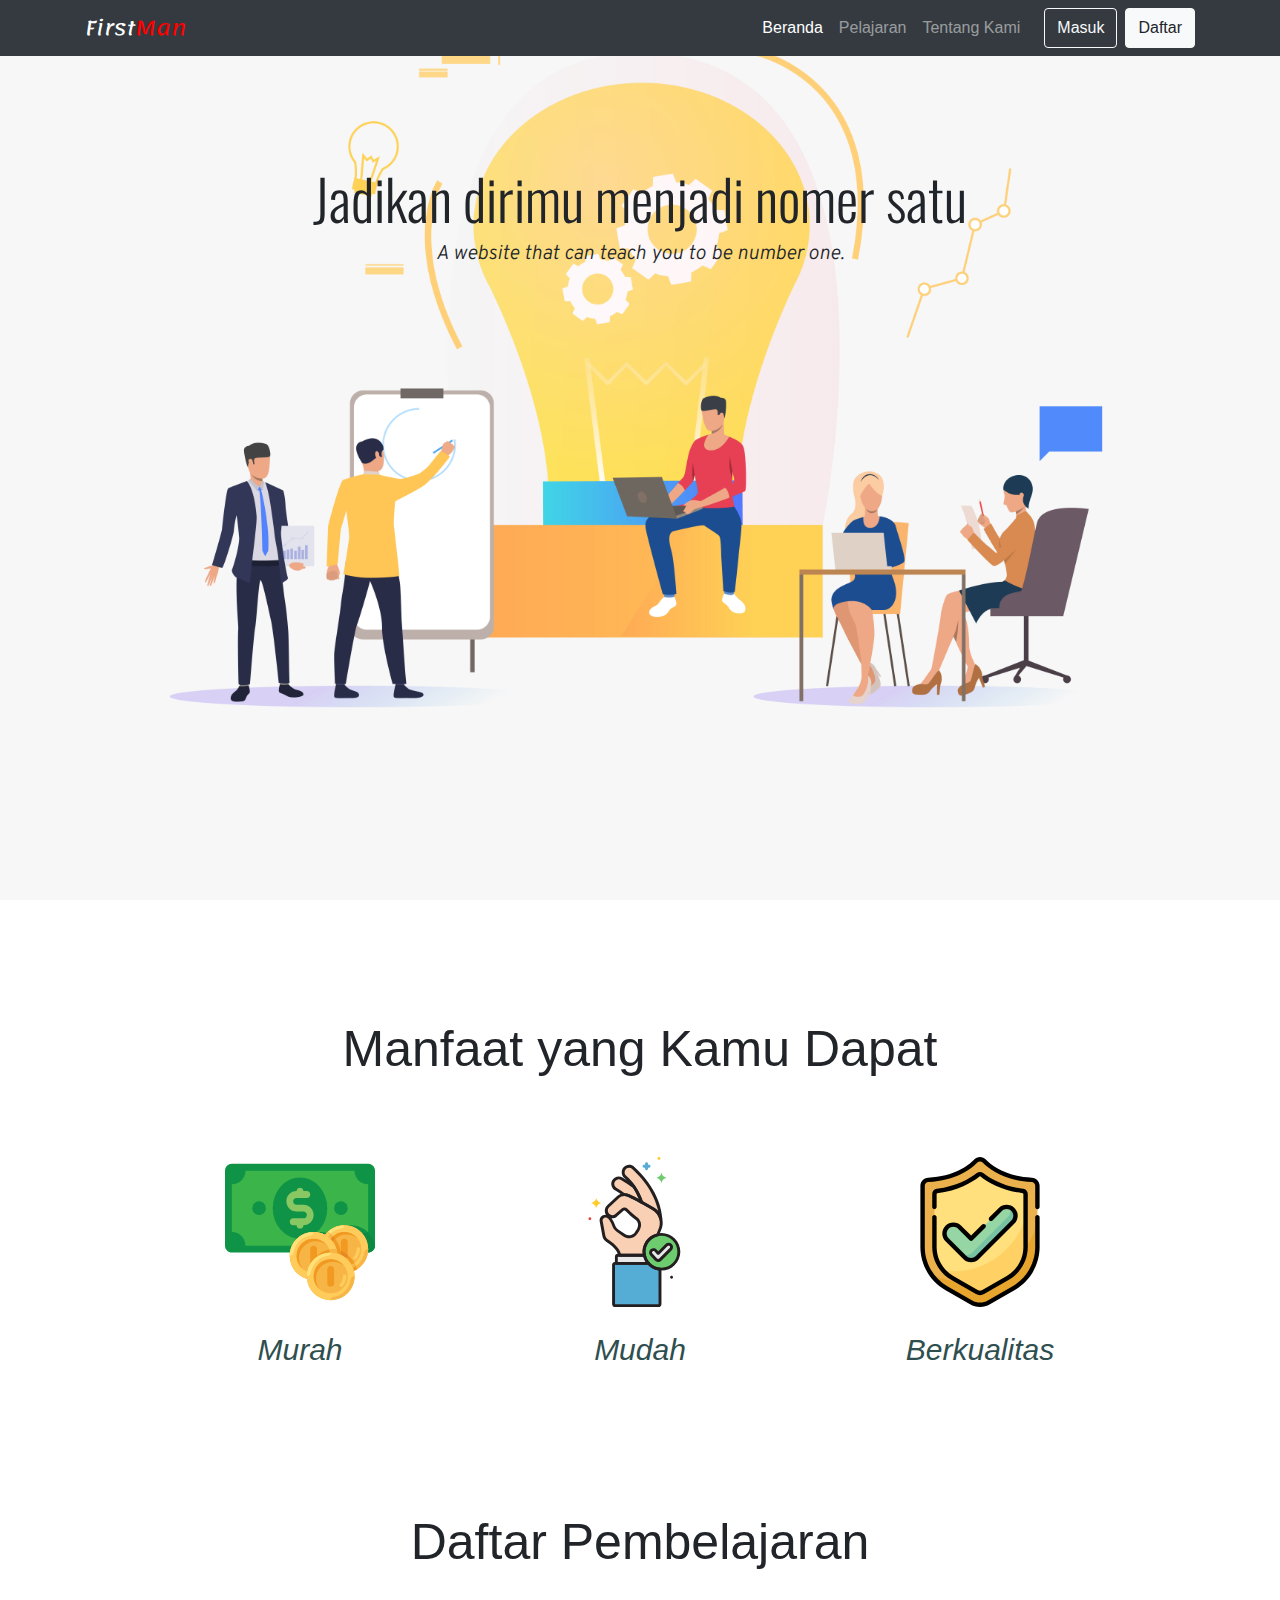
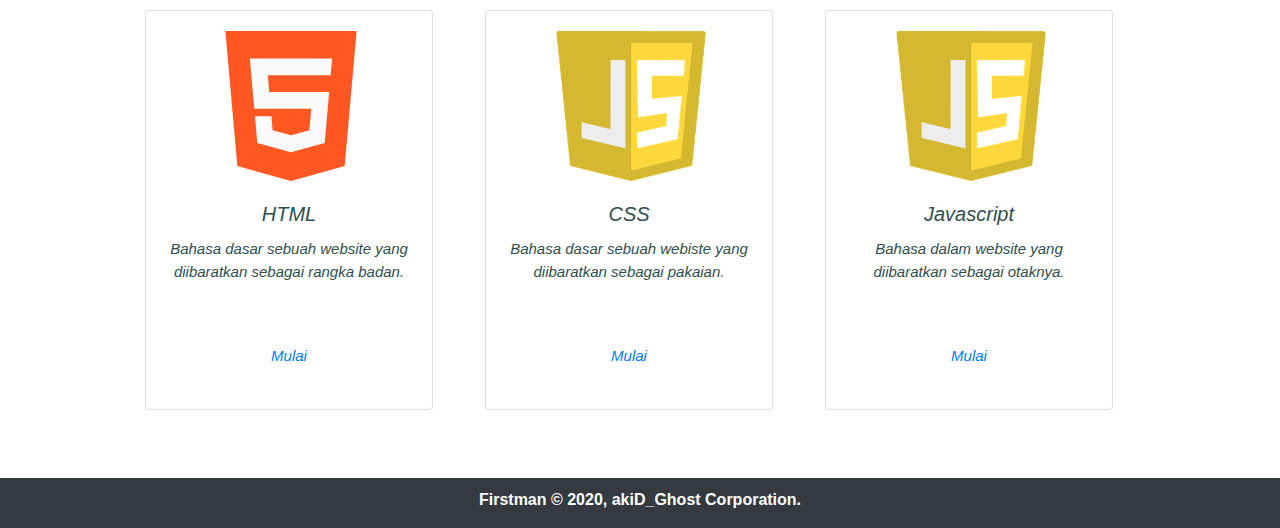
<file: index.html>
<!DOCTYPE html>
<html lang="en">

<head>
    <meta charset="UTF-8">
    <meta name="viewport" content="width=device-width, initial-scale=1.0">

    <!-- Font Style -->
    <link
        href="https://fonts.googleapis.com/css2?family=Fira+Sans&family=Lemonada:wght@500&family=Oswald&family=Overpass&display=swap"
        rel="stylesheet">

    <!-- Bootstrap -->

    <link rel="stylesheet" href="https://stackpath.bootstrapcdn.com/bootstrap/4.5.2/css/bootstrap.min.css"
        integrity="sha384-JcKb8q3iqJ61gNV9KGb8thSsNjpSL0n8PARn9HuZOnIxN0hoP+VmmDGMN5t9UJ0Z" crossorigin="anonymous">

    <!-- CSS -->
    <link rel="stylesheet" href="css/style.css">
    <title>Firstman</title>

</head>

<body>
    <!-- Navbar -->
    <nav class="navbar navbar-expand-lg navbar-dark bg-dark fixed-top">
        <div class="container">
            <a class="navbar-brand" id="firstman" href="index.html">First<span>Man</span></a>
            <button class="navbar-toggler" type="button" data-toggle="collapse" data-target="#navbarNavAltMarkup"
                aria-controls="navbarNavAltMarkup" aria-expanded="false" aria-label="Toggle navigation">
                <span class="navbar-toggler-icon"></span>
            </button>
            <div class="collapse navbar-collapse justify-content-lg-end " id="navbarNavAltMarkup">
                <div class="navbar-nav">
                    <a class="nav-link active" href="index.html">Beranda</a>
                    <a class="nav-link" href="course.html">Pelajaran</a>
                    <a class="nav-link" href="about.html">Tentang Kami</a>
                    <button type="button" class="btn btn-outline-light ml-3 mr-2">Masuk</button>
                    <button class="btn btn-light" type="submit">Daftar</button>
                </div>
            </div>
        </div>
    </nav>

    <!-- Header -->
    <div class="jumbotron jumbotron-fluid">
        <div class="container">
            <h1 class="display-4 head-let">Jadikan dirimu menjadi nomer satu</h1>
            <p class="lead head-desc">A website that can teach you to be number one.</p>
        </div>
    </div>

    <!-- Content 1 -->
    <div class="container ">
        <div class="row justify-content-center mt-xl-5">
            <h2 class="mb-xl-5" id="judul">Manfaat yang Kamu Dapat</h2>
        </div>
        <div class="row isi1">
            <div class="col-md">
                <img class="logo" src="assets/murah.svg" alt=""><br>
                Murah
            </div>
            <div class="col-md">
                <img class="logo" src="assets/mudah.svg" alt=""><br>
                Mudah
            </div>
            <div class="col-md">
                <img class="logo" src="assets/berkualitas.svg" alt=""><br>
                Berkualitas
            </div>
        </div>

        <div class="row justify-content-center mt-xl-5">
            <h2 class="mb-xl-2" id="judul">Daftar Pembelajaran</h2>
        </div>

        <!-- Content 2 -->
        <div class="row mb-5 course text-center isi2">
            <div class="col-md">
                <div class="card" style="width: 18rem;">
                    <img src="assets/html-5.svg" class="card-img-top logo2" alt="html">
                    <div class="card-body">
                        <h5 class="card-title">HTML</h5>
                        <p class="card-text">Bahasa dasar sebuah website yang diibaratkan sebagai rangka badan.</p>
                    </div>
                    <div class="card-body">
                        <a href="#" class="card-link">Mulai</a>
                    </div>
                </div>
            </div>
            <div class="col-md">
                <div class="card" style="width: 18rem;">
                    <img src="assets/js.png" class="card-img-top logo2" alt="...">
                    <div class="card-body">
                        <h5 class="card-title">CSS</h5>
                        <p class="card-text">Bahasa dasar sebuah webiste yang diibaratkan sebagai pakaian.</p>
                    </div>
                    <div class="card-body">
                        <a href="#" class="card-link">Mulai</a>
                    </div>
                </div>
            </div>
            <div class="col-md">
                <div class="card" style="width: 18rem;">
                    <img src="assets/js.png" class="card-img-top logo2" alt="...">
                    <div class="card-body">
                        <h5 class="card-title">Javascript</h5>
                        <p class="card-text">Bahasa dalam website yang
                            diibaratkan sebagai otaknya.</p>
                    </div>
                    <div class="card-body">
                        <a href="#" class="card-link">Mulai</a>
                    </div>
                </div>
            </div>
        </div>


    </div>

    <div class="clear"></div>

    <!-- Footer -->
    <div class="footer">
        <p>Firstman &copy; 2020, akiD_Ghost Corporation.
        </p>
    </div>


    <!-- Optional JavaScript -->
    <!-- jQuery first, then Popper.js, then Bootstrap JS -->

    <script src="https://code.jquery.com/jquery-3.5.1.slim.min.js"
        integrity="sha384-DfXdz2htPH0lsSSs5nCTpuj/zy4C+OGpamoFVy38MVBnE+IbbVYUew+OrCXaRkfj" crossorigin="anonymous">
    </script>
    <script src="https://cdn.jsdelivr.net/npm/popper.js@1.16.1/dist/umd/popper.min.js"
        integrity="sha384-9/reFTGAW83EW2RDu2S0VKaIzap3H66lZH81PoYlFhbGU+6BZp6G7niu735Sk7lN" crossorigin="anonymous">
    </script>
    <script src="https://stackpath.bootstrapcdn.com/bootstrap/4.5.2/js/bootstrap.min.js"
        integrity="sha384-B4gt1jrGC7Jh4AgTPSdUtOBvfO8shuf57BaghqFfPlYxofvL8/KUEfYiJOMMV+rV" crossorigin="anonymous">
    </script>
</body>


</html>
</file>
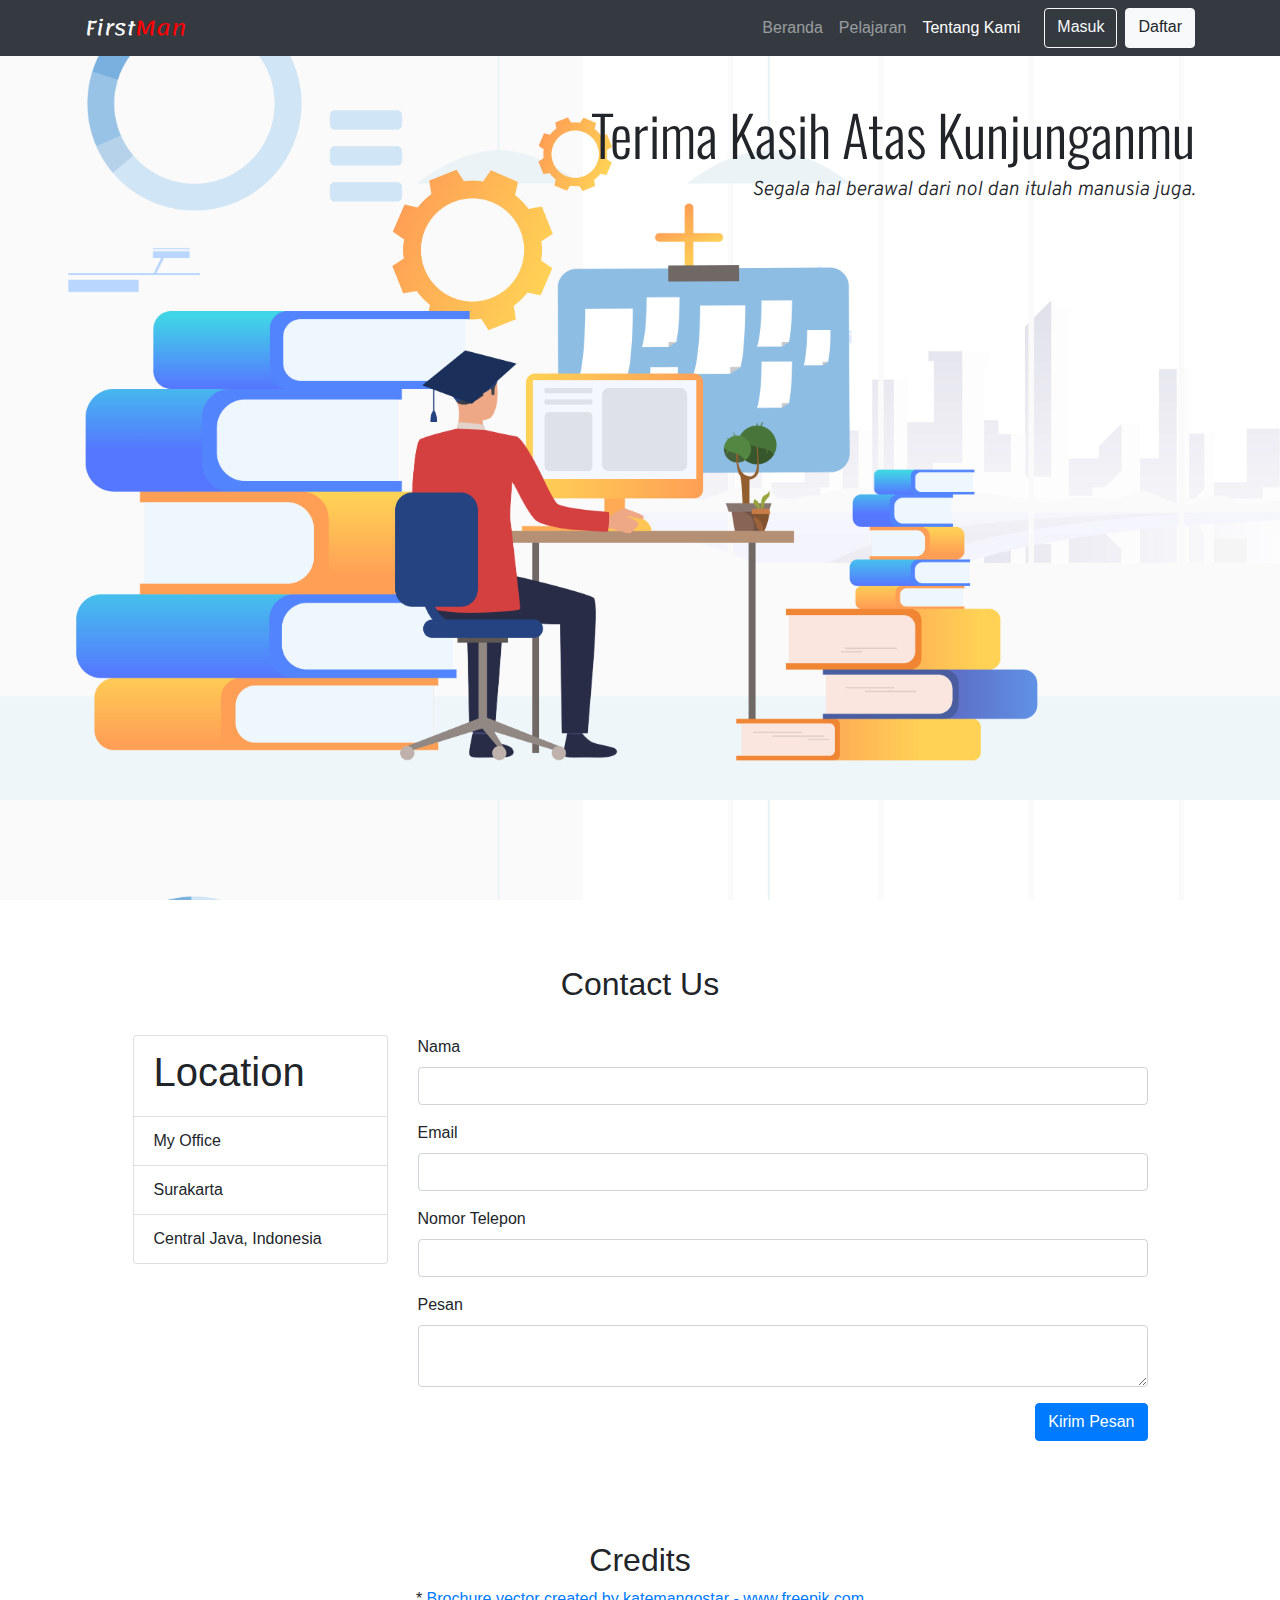
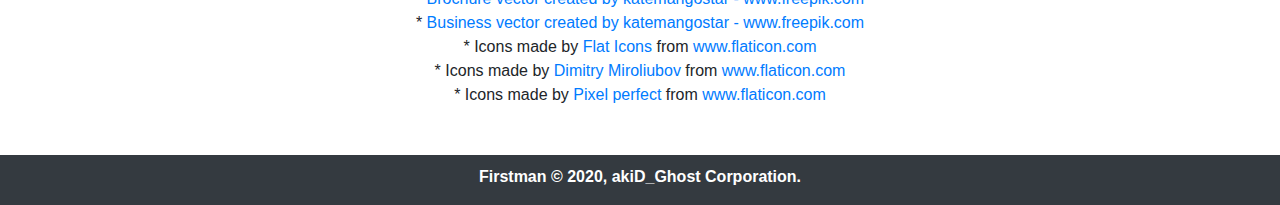
<file: about.html>
<!DOCTYPE html>
<html lang="en">

<head>
    <meta charset="UTF-8">
    <meta name="viewport" content="width=device-width, initial-scale=1.0">

    <!-- Font Style -->
    <link
        href="https://fonts.googleapis.com/css2?family=Fira+Sans&family=Lemonada:wght@500&family=Oswald&family=Overpass&display=swap"
        rel="stylesheet">

    <!-- Bootstrap -->

    <link rel="stylesheet" href="https://stackpath.bootstrapcdn.com/bootstrap/4.5.2/css/bootstrap.min.css"
        integrity="sha384-JcKb8q3iqJ61gNV9KGb8thSsNjpSL0n8PARn9HuZOnIxN0hoP+VmmDGMN5t9UJ0Z" crossorigin="anonymous">

    <!-- CSS -->
    <link rel="stylesheet" href="css/style.css">
    <title>Firstman</title>
</head>

<body>
    <nav class="navbar navbar-expand-lg navbar-dark bg-dark fixed-top">
        <div class="container">
            <a class="navbar-brand" id="firstman" href="index.html">First<span>Man</span></a>
            <button class="navbar-toggler" type="button" data-toggle="collapse" data-target="#navbarNavAltMarkup"
                aria-controls="navbarNavAltMarkup" aria-expanded="false" aria-label="Toggle navigation">
                <span class="navbar-toggler-icon"></span>
            </button>
            <div class="collapse navbar-collapse justify-content-lg-end " id="navbarNavAltMarkup">
                <div class="navbar-nav">
                    <a class="nav-link" href="index.html">Beranda</a>
                    <a class="nav-link" href="course.html">Pelajaran</a>
                    <a class="nav-link active" href="about.html">Tentang Kami</a>
                    <a class="btn btn-outline-light ml-3 mr-2" role="button" href="login.html">Masuk</a>
                    <a class="btn btn-light" role="button" href="sign-up.html">Daftar</a>
                </div>
            </div>
        </div>
    </nav>

    <!-- Header -->
    <div class="jumbotron2 jumbotron-fluid">
        <div class="container">
            <h1 class="display-4 head-let">Terima Kasih Atas Kunjunganmu</h1>
            <p class="lead head-desc">Segala hal berawal dari nol dan itulah manusia juga.</p>
        </div>
    </div>


    <!-- Contact -->

    <section id="contact" class="contact">
        <div class="container">
            <div class="row md-4 pt-4">
                <div class="col text-center mb-4">
                    <h2>Contact Us</h2>
                </div>
            </div>

            <div class="row justify-content-center">
                <div class="col-lg-3">
                    <ul class="list-group">
                        <li class="list-group-item">
                            <h1>Location</h1>
                        </li>
                        <li class="list-group-item">My Office</li>
                        <li class="list-group-item">Surakarta</li>
                        <li class="list-group-item">Central Java, Indonesia</li>
                    </ul>
                </div>
                <div class="col-lg-8">
                    <form>
                        <div class="form-group">
                            <label for="nama">Nama</label>
                            <input type="text" class="form-control" id="nama">
                        </div>
                        <div class="form-group">
                            <label for="email">Email</label>
                            <input type="text" class="form-control" id="email">
                        </div>
                        <div class="form-group">
                            <label for="telp">Nomor Telepon</label>
                            <input type="text" class="form-control" id="telp">
                        </div>
                        <div class="form-group">
                            <label for="pesan">Pesan</label>
                            <textarea name="pesan" id="pesan" class="form-control"></textarea>
                        </div>
                        <div class="form-group text-right">
                            <button type="button" class="btn btn-primary">Kirim Pesan</button>
                        </div>
                    </form>
                </div>
            </div>
    </section>

    <!-- Credits -->

    <div class="container text-center mb-5">
        <h2>Credits</h2>
        * <a href='https://www.freepik.com/vectors/brochure'>Brochure vector created by katemangostar -
            www.freepik.com</a><br>
        * <a href='https://www.freepik.com/vectors/business'>Business vector created by katemangostar -
            www.freepik.com</a>
        <br>
        <div>* Icons made by <a href="https://www.flaticon.com/authors/flat-icons" title="Flat Icons">Flat Icons</a>
            from
            <a href="https://www.flaticon.com/" title="Flaticon">www.flaticon.com</a></div>

        <div>* Icons made by <a href="https://www.flaticon.com/authors/dimitry-miroliubov"
                title="Dimitry Miroliubov">Dimitry
                Miroliubov</a> from <a href="https://www.flaticon.com/" title="Flaticon">www.flaticon.com</a></div>
        <div>* Icons made by <a href="https://www.flaticon.com/authors/pixel-perfect" title="Pixel perfect">Pixel
                perfect</a>
            from <a href="https://www.flaticon.com/" title="Flaticon">www.flaticon.com</a></div>

    </div>

    <!-- Footer -->
    <div class="footer">
        <p>Firstman &copy; 2020, akiD_Ghost Corporation.
        </p>
    </div>


    <!-- Optional JavaScript -->
    <!-- jQuery first, then Popper.js, then Bootstrap JS -->

    <script src="https://code.jquery.com/jquery-3.5.1.slim.min.js"
        integrity="sha384-DfXdz2htPH0lsSSs5nCTpuj/zy4C+OGpamoFVy38MVBnE+IbbVYUew+OrCXaRkfj" crossorigin="anonymous">
    </script>
    <script src="https://cdn.jsdelivr.net/npm/popper.js@1.16.1/dist/umd/popper.min.js"
        integrity="sha384-9/reFTGAW83EW2RDu2S0VKaIzap3H66lZH81PoYlFhbGU+6BZp6G7niu735Sk7lN" crossorigin="anonymous">
    </script>
    <script src="https://stackpath.bootstrapcdn.com/bootstrap/4.5.2/js/bootstrap.min.js"
        integrity="sha384-B4gt1jrGC7Jh4AgTPSdUtOBvfO8shuf57BaghqFfPlYxofvL8/KUEfYiJOMMV+rV" crossorigin="anonymous">
    </script>
</body>

</html>
</file>
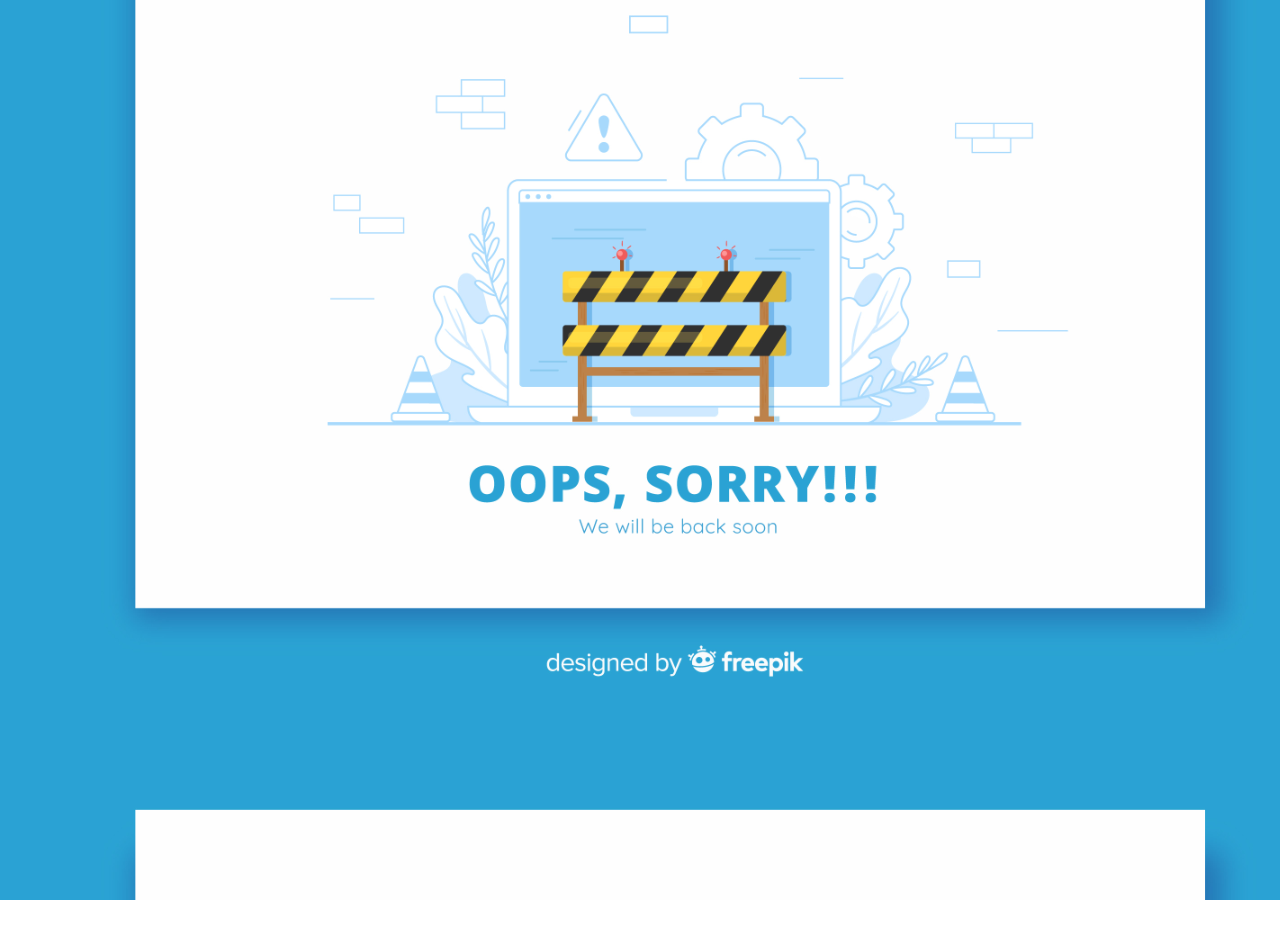
<file: login.html>
<!DOCTYPE html>
<html lang="en">

<head>
    <meta charset="UTF-8">
    <meta name="viewport" content="width=device-width, initial-scale=1.0">

    <!-- Font Style -->
    <link
        href="https://fonts.googleapis.com/css2?family=Fira+Sans&family=Lemonada:wght@500&family=Oswald&family=Overpass&display=swap"
        rel="stylesheet">

    <!-- Bootstrap -->

    <link rel="stylesheet" href="https://stackpath.bootstrapcdn.com/bootstrap/4.5.2/css/bootstrap.min.css"
        integrity="sha384-JcKb8q3iqJ61gNV9KGb8thSsNjpSL0n8PARn9HuZOnIxN0hoP+VmmDGMN5t9UJ0Z" crossorigin="anonymous">

    <!-- CSS -->
    <link rel="stylesheet" href="css/style.css">
    <title>Firstman</title>

</head>

<body>
    <!-- Header -->
    <div class="jumbotron3 jumbotron-fluid">
    </div>

    <!-- Optional JavaScript -->
    <!-- jQuery first, then Popper.js, then Bootstrap JS -->

    <script src="https://code.jquery.com/jquery-3.5.1.slim.min.js"
        integrity="sha384-DfXdz2htPH0lsSSs5nCTpuj/zy4C+OGpamoFVy38MVBnE+IbbVYUew+OrCXaRkfj" crossorigin="anonymous">
    </script>
    <script src="https://cdn.jsdelivr.net/npm/popper.js@1.16.1/dist/umd/popper.min.js"
        integrity="sha384-9/reFTGAW83EW2RDu2S0VKaIzap3H66lZH81PoYlFhbGU+6BZp6G7niu735Sk7lN" crossorigin="anonymous">
    </script>
    <script src="https://stackpath.bootstrapcdn.com/bootstrap/4.5.2/js/bootstrap.min.js"
        integrity="sha384-B4gt1jrGC7Jh4AgTPSdUtOBvfO8shuf57BaghqFfPlYxofvL8/KUEfYiJOMMV+rV" crossorigin="anonymous">
    </script>
</body>

</html>
</file>
<file: css/style.css>
#firstman {
    font-family: 'Lemonada', cursive;
}

#firstman span {
    color: red;
}

.head-let {
    font-family: 'Oswald', sans-serif;
}


.head-desc {
    font-family: 'Overpass', sans-serif;
    font-style: italic;
}

.jumbotron {
    background-image: url(../assets/header.jpg);
    background-size: cover;
    height: 600px;
    text-align: center;
    position: relative;
    background-attachment: fixed;
    background-position: 0 -100px;
    width: 100%;
    overflow: hidden;
}

.jumbotron2 {
    background-image: url(../assets/about.jpg);
    background-size: cover;
    height: 600px;
    text-align: right;
    position: sticky;
    background-attachment: fixed;
    background-position: 0 -100px;
    width: 100%;
    overflow: hidden;
}

.jumbotron3 {
    background-image: url(../assets/maintenance.jpg);
    background-size: cover;
    height: 600px;
    text-align: center;
    position: sticky;
    background-attachment: fixed;
    background-position: 0 -190px;
    width: 100%;
    overflow: hidden;
}

.jumbotron .container,
.jumbotron2 .container {
    margin-top: 100px;
}


body .content {
    font-family: 'Fira Sans', sans-serif;
    color: #494949;
    text-align: center;
}

#judul {
    margin-top: 30px;
    font-size: 50px;
    text-align: center;
}

.isi1,
.isi2 {
    /* margin-top: 70px */
    margin: 30px 45px 0px 45px;
    font-size: 30px;
    font-style: italic;
    color: darkslategrey;
}

.isi1 {
    margin-bottom: 110px;
    text-align: center;
}


.logo {
    width: 150px;
    height: 150px;
    margin-bottom: 20px;
}

.card {
    height: 400px;
    margin-bottom: 20px;
    font-size: 15px;
}

.logo2 {
    width: 150px;
    height: 150px;
    margin: 20px 10px 1px 70px;
}

.contact {
    height: 600px;
}


.footer {
    padding: 10px;
    color: white;
    background-color: #343A40;
    text-align: center;
    font-weight: bold;
    height: 50px;

}

/* Setting untuk responsive */
@media (max-width: 1000px) {
    .jumbotron {
        background-position: center;
    }

}


@media (max-width: 1920px) {

    .jumbotron3,
    .jumbotron2,
    .jumbotron {
        height: 941px;
    }
}
</file>
